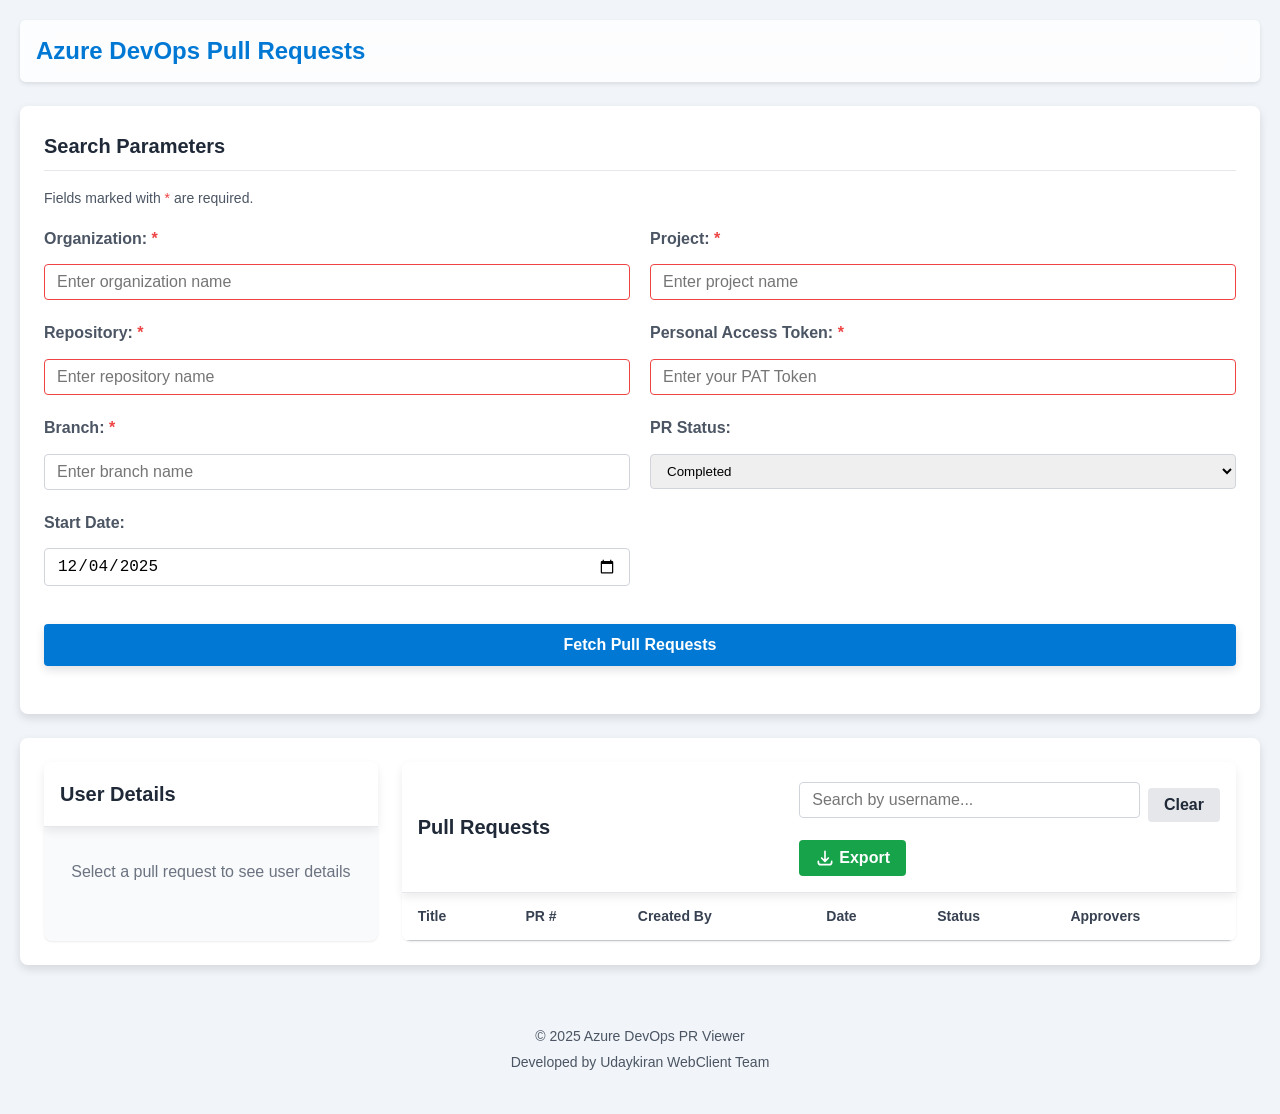
<file: src/index.html>
<!doctype html>
<html lang="en">
  <head>
    <meta charset="UTF-8" />
    <meta name="viewport" content="width=device-width, initial-scale=1.0" />
    <title>Azure DevOps Pull Requests</title>
    <link rel="stylesheet" href="styles.css" />
    <style>
      .glass-effect {
        backdrop-filter: blur(14px);
        background: rgba(255, 255, 255, 0.8);
      }

      .panel-height {
        height: calc(100vh - 200px);
        min-height: 400px;
      }

      .header-blur {
        backdrop-filter: blur(14px);
        background: rgba(255, 255, 255, 0.9);
        box-shadow: 0 4px 10px rgba(0, 0, 0, 0.08);
      }
    </style>
  </head>
  <body class="bg-slate-100 p-5 font-sans text-gray-800">
    <!-- Main container -->
    <div class="max-w-6xl mx-auto">
      <!-- Sticky header -->
      <header class="sticky top-0 z-50 glass-effect rounded-md px-4 py-3 mb-6 shadow-md transition-all">
        <h1 class="text-2xl font-bold text-azure-blue">Azure DevOps Pull Requests</h1>
      </header>

      <!-- Form section - First div for user inputs -->
      <div id="form-section" class="bg-white rounded-lg shadow-md p-6 mb-6">
        <h2 class="text-xl font-bold text-gray-800 mb-4 border-b border-gray-200 pb-2">Search Parameters</h2>
        <p class="text-sm text-gray-600 mb-4">Fields marked with <span class="text-red-500">*</span> are required.</p>

        <div id="input-section" class="grid grid-cols-1 md:grid-cols-2 gap-5 mb-6">
          <div class="space-y-2">
            <label for="organization" class="block font-semibold text-gray-600"
              >Organization: <span class="text-red-500">*</span></label
            >
            <input
              type="text"
              id="organization"
              placeholder="Enter organization name"
              class="w-full px-3 py-2 border border-gray-300 rounded focus:outline-none focus:ring-2 focus:ring-azure-blue"
            />
          </div>
          <div class="space-y-2">
            <label for="project" class="block font-semibold text-gray-600"
              >Project: <span class="text-red-500">*</span></label
            >
            <input
              type="text"
              id="project"
              placeholder="Enter project name"
              class="w-full px-3 py-2 border border-gray-300 rounded focus:outline-none focus:ring-2 focus:ring-azure-blue"
            />
          </div>
          <div class="space-y-2">
            <label for="repository" class="block font-semibold text-gray-600"
              >Repository: <span class="text-red-500">*</span></label
            >
            <input
              type="text"
              id="repository"
              placeholder="Enter repository name"
              class="w-full px-3 py-2 border border-gray-300 rounded focus:outline-none focus:ring-2 focus:ring-azure-blue"
            />
          </div>
          <div class="space-y-2">
            <label for="pat" class="block font-semibold text-gray-600"
              >Personal Access Token: <span class="text-red-500">*</span></label
            >
            <input
              type="password"
              id="pat"
              placeholder="Enter your PAT Token"
              class="w-full px-3 py-2 border border-gray-300 rounded focus:outline-none focus:ring-2 focus:ring-azure-blue"
            />
          </div>
          <div class="space-y-2">
            <label for="branch" class="block font-semibold text-gray-600"
              >Branch: <span class="text-red-500">*</span></label
            >
            <input
              type="text"
              id="branch"
              placeholder="Enter branch name"
              class="w-full px-3 py-2 border border-gray-300 rounded focus:outline-none focus:ring-2 focus:ring-azure-blue"
            />
          </div>
          <div class="space-y-2">
            <label for="status" class="block font-semibold text-gray-600">PR Status:</label>
            <select
              id="status"
              class="w-full px-3 py-2 border border-gray-300 rounded focus:outline-none focus:ring-2 focus:ring-azure-blue"
            >
              <option value="all">All</option>
              <option value="active">Active</option>
              <option value="completed" selected>Completed</option>
              <option value="abandoned">Abandoned</option>
            </select>
          </div>
          <div class="space-y-2">
            <label for="startDate" class="block font-semibold text-gray-600">Start Date:</label>
            <input
              type="date"
              id="startDate"
              class="w-full px-3 py-2 border border-gray-300 rounded focus:outline-none focus:ring-2 focus:ring-azure-blue"
            />
          </div>
          <div class="col-span-1 md:col-span-2 mt-2">
            <button
              id="fetchButton"
              class="bg-azure-blue hover:bg-azure-blue-dark text-white font-bold py-3 px-5 rounded transition-colors duration-300 w-full shadow-md"
            >
              Fetch Pull Requests
            </button>
          </div>
        </div>

        <div class="flex justify-center my-6" id="loadingSpinner" style="display: none">
          <div class="w-10 h-10 border-4 border-gray-300 border-t-azure-blue rounded-full animate-spin"></div>
        </div>

        <div
          id="errorMessage"
          class="bg-red-50 text-red-700 p-4 rounded border border-red-300 mb-6"
          style="display: none"
        ></div>
      </div>

      <!-- Results section - Second div for results (will become sticky) -->
      <div id="results-section" class="transition-all duration-300">
        <!-- Results container with flex layout -->
        <div id="results-container" class="bg-white rounded-lg shadow-md p-6 flex flex-col md:flex-row gap-6">
          <!-- Left side - User Details Panel -->
          <div id="sticky-user-panel" class="w-full md:w-1/3 flex flex-col">
            <div
              id="user-details-header"
              class="header-blur p-4 rounded-t-lg border-b border-gray-200 sticky top-20 z-30"
            >
              <h2 class="text-xl font-bold text-gray-800">User Details</h2>
            </div>
            <div class="bg-gray-50 rounded-b-lg shadow-sm flex-grow overflow-hidden flex flex-col">
              <div id="userDetailsPanel" class="space-y-4 overflow-y-auto p-4 flex-grow">
                <!-- User details will be populated here -->
                <p class="text-gray-500 text-center py-4">Select a pull request to see user details</p>
              </div>
            </div>
          </div>

          <!-- Right side - Pull Requests Table -->
          <div id="sticky-table-panel" class="w-full md:w-2/3 flex flex-col">
            <div id="pr-table-header" class="header-blur rounded-t-lg p-4 border-b border-gray-200 sticky top-20 z-30">
              <div class="flex flex-col md:flex-row md:justify-between md:items-center gap-3">
                <div class="flex justify-between items-center">
                  <h2 class="text-xl font-bold text-gray-800">Pull Requests</h2>
                  <button
                    id="exportButton"
                    class="md:hidden flex items-center gap-1 bg-green-600 hover:bg-green-700 text-white px-3 py-1.5 rounded text-sm transition-colors duration-200"
                  >
                    <svg
                      xmlns="http://www.w3.org/2000/svg"
                      class="h-4 w-4"
                      fill="none"
                      viewBox="0 0 24 24"
                      stroke="currentColor"
                    >
                      <path
                        stroke-linecap="round"
                        stroke-linejoin="round"
                        stroke-width="2"
                        d="M4 16v1a3 3 0 003 3h10a3 3 0 003-3v-1m-4-4l-4 4m0 0l-4-4m4 4V4"
                      />
                    </svg>
                    Export
                  </button>
                </div>
                <div class="flex justify-between items-center gap-2">
                  <input
                    type="text"
                    id="userSearchBox"
                    placeholder="Search by username..."
                    class="px-3 py-2 border border-gray-300 rounded focus:outline-none focus:ring-2 focus:ring-azure-blue"
                  />
                  <button
                    id="clearSearchBtn"
                    class="bg-gray-200 hover:bg-gray-300 text-gray-800 px-4 py-2 rounded transition-colors duration-200"
                  >
                    Clear
                  </button>
                  <button
                    id="exportButtonDesktop"
                    class="hidden md:flex items-center gap-1 bg-green-600 hover:bg-green-700 text-white px-4 py-2 rounded transition-colors duration-200"
                  >
                    <svg
                      xmlns="http://www.w3.org/2000/svg"
                      class="h-5 w-5"
                      fill="none"
                      viewBox="0 0 24 24"
                      stroke="currentColor"
                    >
                      <path
                        stroke-linecap="round"
                        stroke-linejoin="round"
                        stroke-width="2"
                        d="M4 16v1a3 3 0 003 3h10a3 3 0 003-3v-1m-4-4l-4 4m0 0l-4-4m4 4V4"
                      />
                    </svg>
                    Export
                  </button>
                </div>
              </div>
            </div>

            <!-- Table Content with scrollbar -->
            <div class="bg-white rounded-b-lg shadow-sm flex-grow overflow-hidden">
              <div class="overflow-x-auto h-full">
                <div class="overflow-y-auto h-full" style="max-height: calc(100vh - 220px)">
                  <table class="min-w-full bg-white border-collapse">
                    <thead class="header-blur sticky top-0 z-20">
                      <tr>
                        <th class="px-4 py-3 border-b text-left text-sm font-semibold text-gray-700">Title</th>
                        <th class="px-4 py-3 border-b text-left text-sm font-semibold text-gray-700">PR #</th>
                        <th class="px-4 py-3 border-b text-left text-sm font-semibold text-gray-700">Created By</th>
                        <th class="px-4 py-3 border-b text-left text-sm font-semibold text-gray-700">Date</th>
                        <th class="px-4 py-3 border-b text-left text-sm font-semibold text-gray-700">Status</th>
                        <th class="px-4 py-3 border-b text-left text-sm font-semibold text-gray-700">Approvers</th>
                      </tr>
                    </thead>
                    <tbody id="pullRequests">
                      <!-- Pull requests will be displayed here -->
                    </tbody>
                  </table>
                </div>
              </div>
            </div>
          </div>
        </div>
      </div>
    </div>

    <footer class="text-center mt-10 text-sm text-gray-600">
      <p>&copy; 2025 Azure DevOps PR Viewer</p>
      <p class="mt-1">Developed by Udaykiran WebClient Team</p>
    </footer>

    <script src="script.js"></script>
  </body>
</html>
</file>
<file: src/styles.css>
* {
  box-sizing: border-box;
  margin: 0;
  padding: 0;
}

body {
  font-family: Arial, sans-serif;
  line-height: 1.6;
  color: #333;
  background-color: #f5f7fa;
  padding: 20px;
}

.container {
  max-width: 1000px;
  margin: 0 auto;
  background-color: white;
  border-radius: 8px;
  box-shadow: 0 2px 10px rgba(0, 0, 0, 0.1);
  padding: 20px;
}

header {
  position: sticky;
  top: 0;
  z-index: 1000;
  background: rgba(255, 255, 255, 0.7); /* Glass morphism effect */
  backdrop-filter: blur(10px); /* Blur effect */
  box-shadow: 0 2px 4px rgba(0, 0, 0, 0.1);
  transition:
    background 0.3s ease,
    box-shadow 0.3s ease;
}

header.scrolled {
  background: rgba(255, 255, 255, 0.9);
  box-shadow: 0 4px 6px rgba(0, 0, 0, 0.15);
}

header h1 {
  color: #0078d4;
}

.form-container {
  display: grid;
  grid-template-columns: repeat(auto-fit, minmax(250px, 1fr));
  gap: 15px;
  margin-bottom: 25px;
}

.form-group {
  margin-bottom: 15px;
}

label {
  display: block;
  margin-bottom: 5px;
  font-weight: bold;
  color: #555;
}

input {
  width: 100%;
  padding: 10px;
  border: 1px solid #ddd;
  border-radius: 4px;
  font-size: 16px;
}

button {
  background-color: #0078d4;
  color: white;
  border: none;
  padding: 12px 20px;
  border-radius: 4px;
  cursor: pointer;
  font-size: 16px;
  font-weight: bold;
  transition: background-color 0.3s;
  margin-top: 10px;
  grid-column: 1 / -1;
}

button:hover {
  background-color: #005a9e;
}

.loading-spinner {
  display: none;
  justify-content: center;
  margin: 20px 0;
}

.spinner {
  border: 4px solid rgba(0, 0, 0, 0.1);
  border-left-color: #0078d4;
  border-radius: 50%;
  width: 40px;
  height: 40px;
  animation: spin 1s linear infinite;
}

@keyframes spin {
  0% {
    transform: rotate(0deg);
  }
  100% {
    transform: rotate(360deg);
  }
}

.results-container {
  margin-top: 30px;
}

.results-container h2 {
  color: #333;
  margin-bottom: 15px;
  padding-bottom: 10px;
  border-bottom: 1px solid #eaeaea;
}

.pr-list {
  display: grid;
  gap: 20px;
}

.pr-card {
  border: 1px solid #eaeaea;
  border-radius: 8px;
  padding: 20px;
  background-color: #fff;
  box-shadow: 0 2px 5px rgba(0, 0, 0, 0.05);
  transition:
    transform 0.2s,
    box-shadow 0.2s;
  position: relative;
}

.pr-card:hover {
  transform: translateY(-3px);
  box-shadow: 0 4px 10px rgba(0, 0, 0, 0.1);
}

.pr-title {
  font-size: 18px;
  margin-bottom: 10px;
  color: #0078d4;
}

.pr-title a {
  text-decoration: none;
  color: inherit;
}

.pr-title a:hover {
  text-decoration: underline;
}

.pr-info {
  display: flex;
  flex-wrap: wrap;
  gap: 15px;
  margin-bottom: 15px;
  font-size: 14px;
}

.pr-info span {
  display: inline-flex;
  align-items: center;
  color: #666;
}

.pr-description {
  margin-bottom: 15px;
  color: #555;
}

.pr-status {
  display: inline-block;
  padding: 5px 10px;
  border-radius: 15px;
  font-weight: bold;
  font-size: 12px;
  text-transform: uppercase;
}

.status-active {
  background-color: #e6f7ff;
  color: #0070e0;
}

.status-completed {
  background-color: #e6ffed;
  color: #28a745;
}

.status-abandoned {
  background-color: #fff1f0;
  color: #dc3545;
}

.error-message {
  display: none;
  color: #dc3545;
  background-color: #fff1f0;
  padding: 15px;
  border-radius: 5px;
  margin-bottom: 20px;
  border: 1px solid #ffa39e;
}

footer {
  text-align: center;
  margin-top: 50px;
  padding: 20px;
  color: #666;
  font-size: 14px;
}

/* Local utility classes replacing removed Tailwind runtime */
:root {
  --azure-blue: #0078d4;
  --azure-blue-dark: #005a9e;
}

.font-sans {
  font-family: "Segoe UI", Tahoma, Geneva, Verdana, sans-serif;
}
.font-bold {
  font-weight: 700;
}
.font-semibold {
  font-weight: 600;
}
.text-xs {
  font-size: 0.75rem;
}
.text-sm {
  font-size: 0.875rem;
}
.text-lg {
  font-size: 1.125rem;
}
.text-xl {
  font-size: 1.25rem;
}
.text-2xl {
  font-size: 1.5rem;
}
.text-left {
  text-align: left;
}
.text-center {
  text-align: center;
}
.text-white {
  color: #fff;
}
.text-gray-500 {
  color: #6b7280;
}
.text-gray-600 {
  color: #4b5563;
}
.text-gray-700 {
  color: #374151;
}
.text-gray-800 {
  color: #1f2937;
}
.text-red-500 {
  color: #ef4444;
}
.text-red-700 {
  color: #b91c1c;
}
.text-green-700 {
  color: #15803d;
}
.text-blue-800 {
  color: #1e40af;
}
.text-green-800 {
  color: #166534;
}
.text-purple-800 {
  color: #6b21a8;
}
.text-azure-blue {
  color: var(--azure-blue);
}

.bg-white {
  background-color: #fff;
}
.bg-gray-50 {
  background-color: #f9fafb;
}
.bg-gray-100 {
  background-color: #f3f4f6;
}
.bg-gray-200 {
  background-color: #e5e7eb;
}
.bg-slate-100 {
  background-color: #f1f5f9;
}
.bg-blue-100 {
  background-color: #dbeafe;
}
.bg-green-100 {
  background-color: #dcfce7;
}
.bg-purple-100 {
  background-color: #f3e8ff;
}
.bg-red-50 {
  background-color: #fef2f2;
}
.bg-red-100 {
  background-color: #fee2e2;
}
.bg-green-600 {
  background-color: #16a34a;
}
.bg-azure-blue {
  background-color: var(--azure-blue);
}
.bg-azure-blue\/10 {
  background-color: rgba(0, 120, 212, 0.1);
}
.bg-opacity-95 {
  background-color: rgba(255, 255, 255, 0.95);
}

.border {
  border: 1px solid #d1d5db;
}
.border-2 {
  border-width: 2px;
  border-style: solid;
}
.border-4 {
  border-width: 4px;
  border-style: solid;
}
.border-b {
  border-bottom: 1px solid #d1d5db;
}
.border-l-4 {
  border-left: 4px solid;
}
.border-gray-200 {
  border-color: #e5e7eb;
}
.border-gray-300 {
  border-color: #d1d5db;
}
.border-red-300 {
  border-color: #fca5a5;
}
.border-red-500 {
  border-color: #ef4444;
}
.border-green-500 {
  border-color: #22c55e;
}
.border-t-azure-blue {
  border-top-color: var(--azure-blue);
}

.rounded {
  border-radius: 0.25rem;
}
.rounded-md {
  border-radius: 0.375rem;
}
.rounded-lg {
  border-radius: 0.5rem;
}
.rounded-full {
  border-radius: 9999px;
}
.rounded-t-lg {
  border-top-left-radius: 0.5rem;
  border-top-right-radius: 0.5rem;
}
.rounded-b-lg {
  border-bottom-left-radius: 0.5rem;
  border-bottom-right-radius: 0.5rem;
}

.p-3 {
  padding: 0.75rem;
}
.p-4 {
  padding: 1rem;
}
.p-5 {
  padding: 1.25rem;
}
.p-6 {
  padding: 1.5rem;
}
.px-2 {
  padding-left: 0.5rem;
  padding-right: 0.5rem;
}
.px-2\.5 {
  padding-left: 0.625rem;
  padding-right: 0.625rem;
}
.px-3 {
  padding-left: 0.75rem;
  padding-right: 0.75rem;
}
.px-4 {
  padding-left: 1rem;
  padding-right: 1rem;
}
.px-5 {
  padding-left: 1.25rem;
  padding-right: 1.25rem;
}
.py-0\.5 {
  padding-top: 0.125rem;
  padding-bottom: 0.125rem;
}
.py-1\.5 {
  padding-top: 0.375rem;
  padding-bottom: 0.375rem;
}
.py-2 {
  padding-top: 0.5rem;
  padding-bottom: 0.5rem;
}
.py-3 {
  padding-top: 0.75rem;
  padding-bottom: 0.75rem;
}
.py-4 {
  padding-top: 1rem;
  padding-bottom: 1rem;
}
.pb-2 {
  padding-bottom: 0.5rem;
}

.m-0 {
  margin: 0;
}
.mb-2 {
  margin-bottom: 0.5rem;
}
.mb-3 {
  margin-bottom: 0.75rem;
}
.mb-4 {
  margin-bottom: 1rem;
}
.mb-6 {
  margin-bottom: 1.5rem;
}
.ml-2 {
  margin-left: 0.5rem;
}
.ml-3 {
  margin-left: 0.75rem;
}
.mr-2 {
  margin-right: 0.5rem;
}
.mt-1 {
  margin-top: 0.25rem;
}
.mt-2 {
  margin-top: 0.5rem;
}
.mt-10 {
  margin-top: 2.5rem;
}
.mx-auto {
  margin-left: auto;
  margin-right: auto;
}
.my-6 {
  margin-top: 1.5rem;
  margin-bottom: 1.5rem;
}
.gap-1 {
  gap: 0.25rem;
}
.gap-2 {
  gap: 0.5rem;
}
.gap-3 {
  gap: 0.75rem;
}
.gap-5 {
  gap: 1.25rem;
}
.gap-6 {
  gap: 1.5rem;
}
.space-y-2 > * + * {
  margin-top: 0.5rem;
}
.space-y-4 > * + * {
  margin-top: 1rem;
}

.block {
  display: block;
}
.hidden {
  display: none;
}
.flex {
  display: flex;
}
.inline-flex {
  display: inline-flex;
}
.grid {
  display: grid;
}
.items-center {
  align-items: center;
}
.items-start {
  align-items: flex-start;
}
.justify-between {
  justify-content: space-between;
}
.justify-center {
  justify-content: center;
}
.flex-col {
  flex-direction: column;
}
.flex-grow {
  flex-grow: 1;
}
.flex-shrink-0 {
  flex-shrink: 0;
}
.grid-cols-1 {
  grid-template-columns: repeat(1, minmax(0, 1fr));
}
.col-span-1 {
  grid-column: span 1 / span 1;
}

.w-full {
  width: 100%;
}
.w-4 {
  width: 1rem;
}
.w-5 {
  width: 1.25rem;
}
.w-6 {
  width: 1.5rem;
}
.w-10 {
  width: 2.5rem;
}
.h-4 {
  height: 1rem;
}
.h-5 {
  height: 1.25rem;
}
.h-6 {
  height: 1.5rem;
}
.h-10 {
  height: 2.5rem;
}
.h-full {
  height: 100%;
}
.max-w-6xl {
  max-width: 90rem;
}
.min-w-full {
  min-width: 100%;
}

.overflow-hidden {
  overflow: hidden;
}
.overflow-x-auto {
  overflow-x: auto;
}
.overflow-y-auto {
  overflow-y: auto;
}
.cursor-not-allowed {
  cursor: not-allowed;
}
.cursor-pointer {
  cursor: pointer;
}
.table-collapse {
  border-collapse: collapse;
}
.border-collapse {
  border-collapse: collapse;
}

.sticky {
  position: sticky;
}
.fixed {
  position: fixed;
}
.top-0 {
  top: 0;
}
.top-20 {
  top: 5rem;
}
.bottom-4 {
  bottom: 1rem;
}
.right-4 {
  right: 1rem;
}
.z-20 {
  z-index: 20;
}
.z-30 {
  z-index: 30;
}
.z-50 {
  z-index: 50;
}

.shadow-sm {
  box-shadow: 0 1px 2px rgba(0, 0, 0, 0.08);
}
.shadow-md {
  box-shadow: 0 4px 10px rgba(0, 0, 0, 0.12);
}
.backdrop-blur-sm {
  backdrop-filter: blur(4px);
}

.hover\:underline:hover {
  text-decoration: underline;
}
.hover\:bg-azure-blue-dark:hover {
  background-color: var(--azure-blue-dark);
}
.hover\:bg-green-700:hover {
  background-color: #15803d;
}
.hover\:bg-gray-300:hover {
  background-color: #d1d5db;
}
.hover\:bg-gray-50:hover {
  background-color: #f9fafb;
}

.transition-all {
  transition: all 0.2s ease;
}
.transition-colors {
  transition:
    color 0.2s ease,
    background-color 0.2s ease,
    border-color 0.2s ease;
}
.duration-200 {
  transition-duration: 0.2s;
}
.duration-300 {
  transition-duration: 0.3s;
}

.focus\:outline-none:focus {
  outline: none;
}
.focus\:ring-2:focus {
  box-shadow: 0 0 0 2px rgba(0, 120, 212, 0.2);
}
.focus\:ring-azure-blue:focus {
  box-shadow: 0 0 0 2px rgba(0, 120, 212, 0.35);
}

.animate-spin {
  animation: spin 1s linear infinite;
}

@media (min-width: 768px) {
  .md\:grid-cols-2 {
    grid-template-columns: repeat(2, minmax(0, 1fr));
  }
  .md\:col-span-2 {
    grid-column: span 2 / span 2;
  }
  .md\:flex-row {
    flex-direction: row;
  }
  .md\:w-1\/3 {
    width: 33.333333%;
  }
  .md\:w-2\/3 {
    width: 66.666667%;
  }
  .md\:justify-between {
    justify-content: space-between;
  }
  .md\:items-center {
    align-items: center;
  }
  .md\:hidden {
    display: none;
  }
  .md\:flex {
    display: flex;
  }
}

/* Responsive behavior for bottom results pane */
#results-container {
  display: flex;
  flex-direction: column;
}

#sticky-user-panel,
#sticky-table-panel {
  width: 100% !important;
  max-width: 100% !important;
  min-width: 0;
}

#pr-table-header .flex.justify-between.items-center.gap-2 {
  flex-wrap: wrap;
  justify-content: flex-start;
}

#userSearchBox {
  flex: 1 1 240px;
  min-width: 180px;
}

@media (min-width: 1200px) {
  #results-container {
    flex-direction: row;
  }

  #sticky-user-panel {
    flex: 0 0 28%;
    max-width: 28% !important;
  }

  #sticky-table-panel {
    flex: 1 1 72%;
    max-width: 72% !important;
  }
}
</file>
